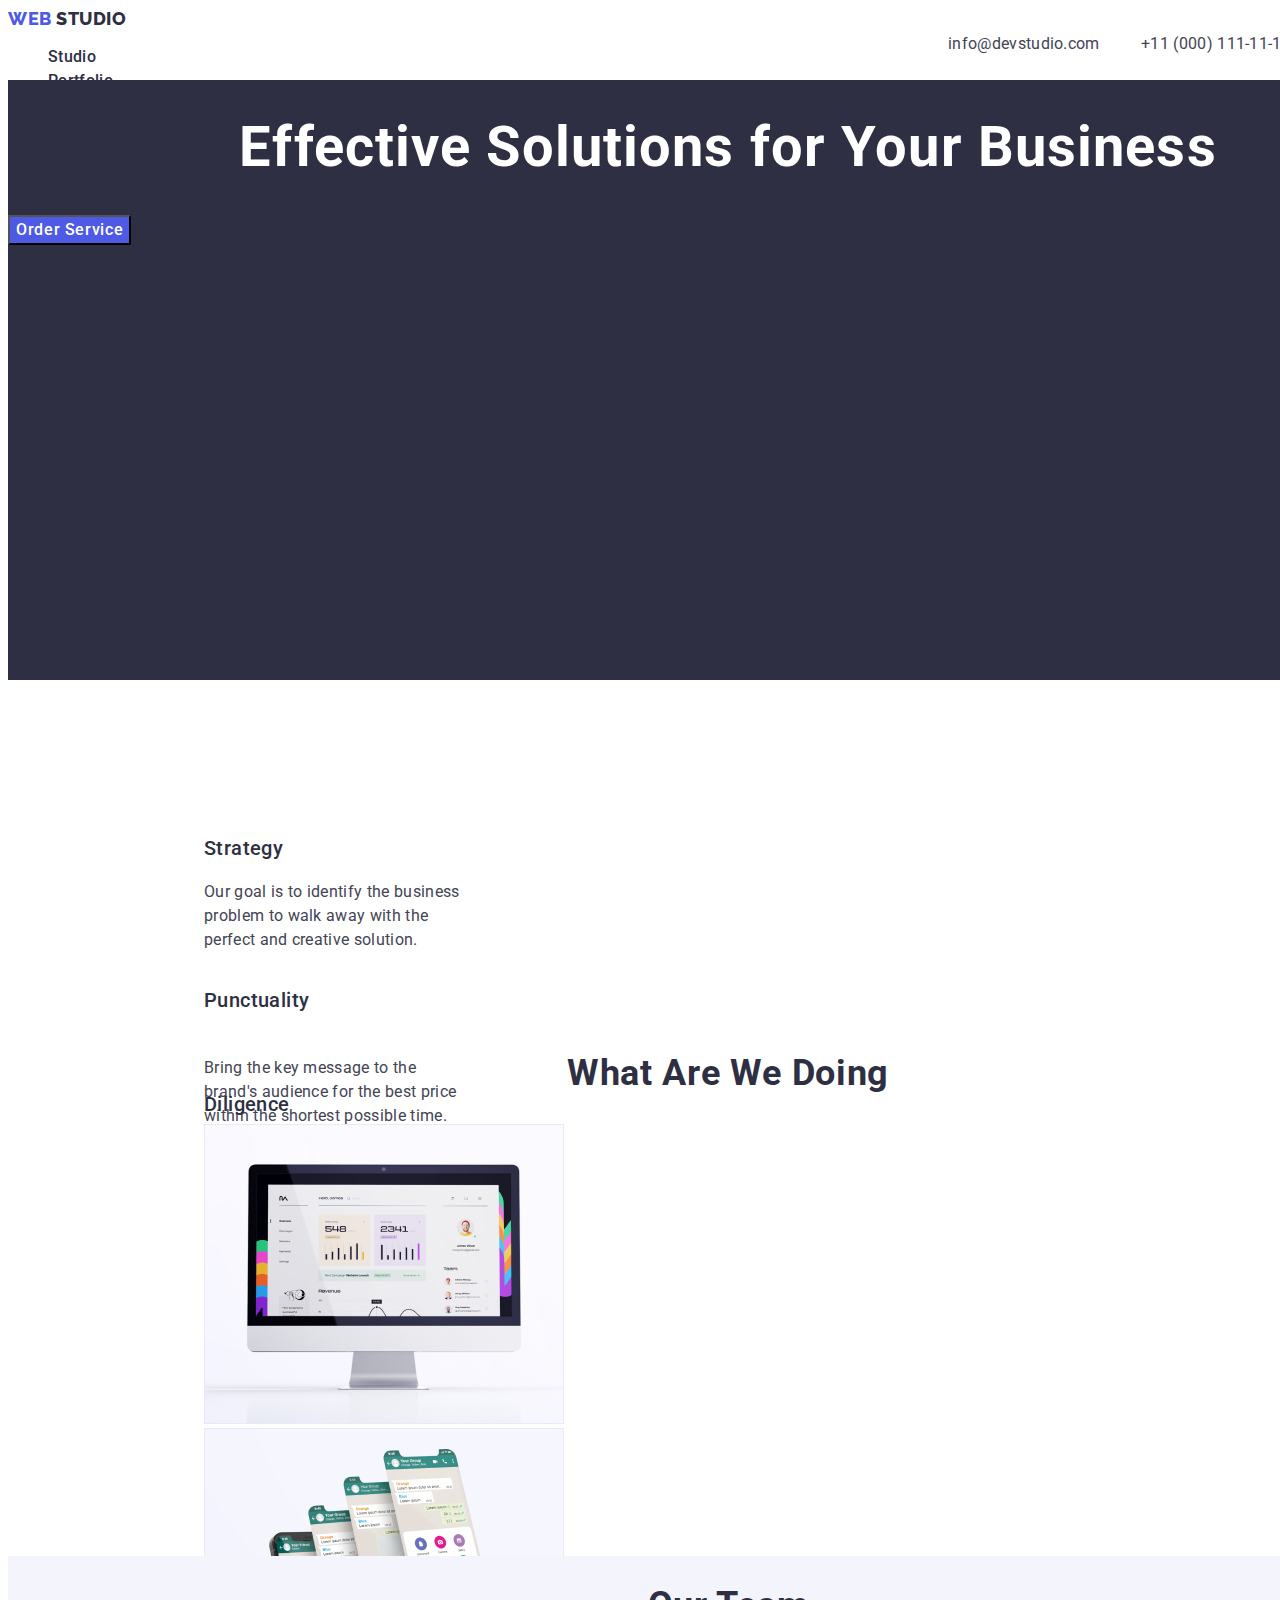
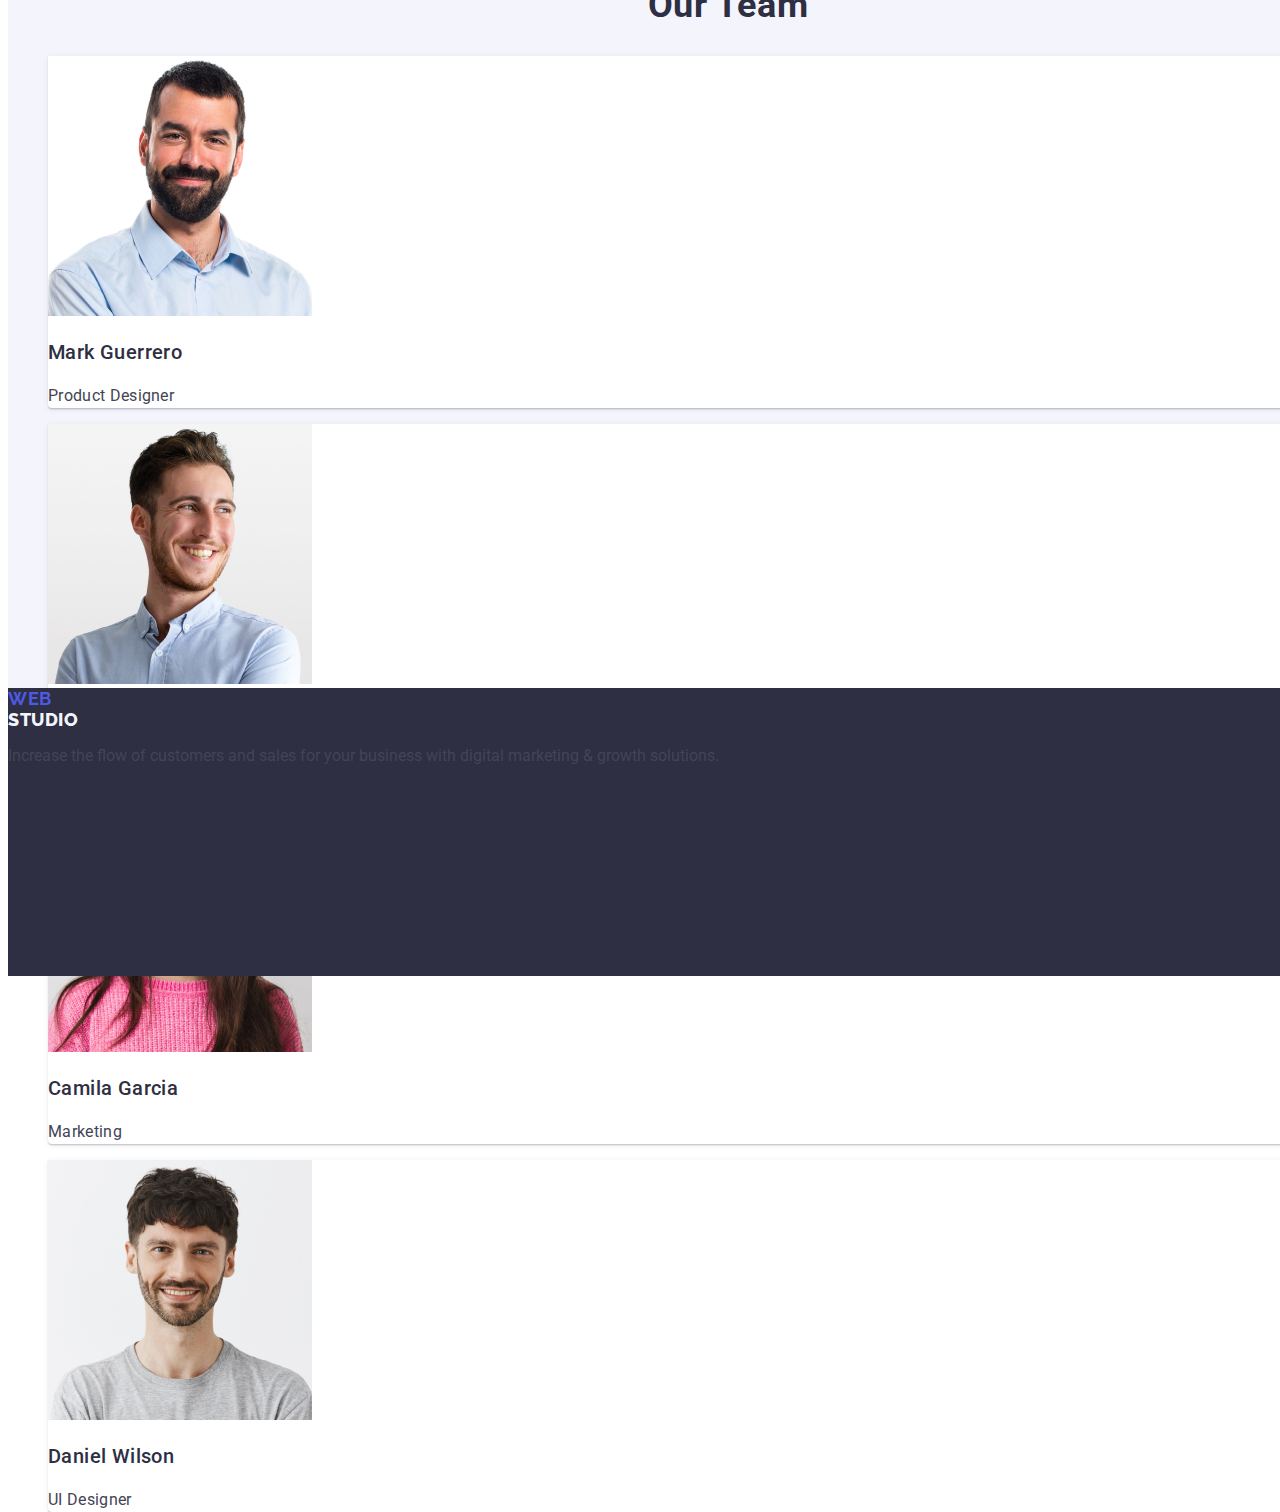
<file: index.html>
<!DOCTYPE html>
<html lang="en">
  <head>
    <meta charset="UTF-8" />
    <meta http-equiv="X-UA-Compatible" content="IE=edge" />
    <meta name="viewport" content="width=device-width, initial-scale=1.0" />
    <title>Document</title>

    <link rel="preconnect" href="https://fonts.googleapis.com" />
    <link rel="preconnect" href="https://fonts.gstatic.com" crossorigin />
    <link
      href="https://fonts.googleapis.com/css2?family=Montserrat:wght@400;700&family=Raleway:wght@800&family=Roboto:wght@400;500;700;900&display=swap"
      rel="stylesheet"
    />
    <link rel="stylesheet" href="./css/styles.css" />
    <link rel="preconnect" href="https://fonts.googleapis.com" />
    <link rel="preconnect" href="https://fonts.gstatic.com" crossorigin />
    <link
      href="https://fonts.googleapis.com/css2?family=Montserrat:wght@400;700&family=Roboto:wght@400;500;700;900&display=swap"
      rel="stylesheet"
    />
  </head>
  <body class="all-page">
    <!-- Header -->
    <header class="top-of-the-page">
      <!-- Navigation -->
      <nav class="list">
        <a class="logo link" href="./index.html"
          >Web <span class="logo-second-part">Studio</span></a
        >
        <ul class="navigation-in-header list navigation">
          <li>
            <a href="" class="link navigation-word-one">Studio</a>
          </li>
          <li>
            <a href="./portfolio.html" class="link navigation-word-one"
              >Portfolio
            </a>
          </li>
          <li>
            <a href="" class="link navigation-word-one">Contacts</a>
          </li>
        </ul>
      </nav>

      <!-- Additional Information -->
      <address>
        <ul class="list link add-information">
          <li class="mailto">
            <a href="mailto:info@devstudio.com" class="link">
              info@devstudio.com</a
            >
          </li>
          <li class="tel">
            <a href="tel:+110001111111" class="link"> +11 (000) 111-11-11</a>
          </li>
        </ul>
      </address>
    </header>

    <!-- Main Content -->
    <main>
      <!-- Section 1 -->
      <section class="section-one-index">
        <h1 class="main-words">Effective Solutions for Your Business</h1>
        <button type="button" class="order-service-button">
          <span class="button-words link">Order Service</span>
        </button>
      </section>

      <!-- Section 2 -->
      <section class="section-two-index">
        <h2 class="our-descritpion" hidden>What are we doing</h2>
        <ul class="list about">
          <li class="small-description-one">
            <h3 class="abouts">Strategy</h3>
            <p class="description-text">
              Our goal is to identify the business problem to walk away with the
              perfect and creative solution.
            </p>
          </li>

          <li class="small-description-two">
            <h3 class="abouts">Punctuality</h3>
            <p class="description-text">
              Bring the key message to the brand's audience for the best price
              within the shortest possible time.
            </p>
          </li>

          <li class="small-description-three">
            <h3 class="abouts">Diligence</h3>
            <p class="description-text">
              Research and confirm brands that present the strongest digital
              growth opportunities and minimize risk.
            </p>
          </li>

          <li class="small-description-four">
            <h3 class="abouts">Technologies</h3>
            <p class="description-text">
              Design practice focused on digital experiences. We bring forth a
              deep passion for problem-solving.
            </p>
          </li>
        </ul>
      </section>
      <!-- Section 3 -->
      <section class="section-three-index">
        <h2 class="main-idea">What are we doing</h2>
        <ul class="list">
          <li class="photo-one">
            <img
              src="./images/images.jpg"
              alt="monitor"
              width="360"
              height="300"
            />
          </li>
          <li class="photo-two">
            <img src="./images/img2.jpg" alt="phone" width="360" height="300" />
          </li>
          <li class="photo-three">
            <img
              src="./images/rectangle71.jpg"
              alt="laptop_and_phone"
              width="360"
              height="300"
            />
          </li>
        </ul>
      </section>
      <!-- Section 4 -->
      <section class="section-four-index">
        <h2 class="section-four-index-title">Our Team</h2>
        <ul class="list">
          <li class="section-four-index-people">
            <img
              src="./images/img.jpg"
              alt="bearded_man"
              width="264"
              height="260"
            />
            <h3 class="section-four-index-names">Mark Guerrero</h3>
            <p class="section-four-index-text">Product Designer</p>
          </li>
          <li class="section-four-index-people">
            <img
              src="./images/img(1).jpg"
              alt="smiling_man"
              width="264"
              height="260"
            />

            <h3 class="section-four-index-names">Tom Ford</h3>
            <p class="section-four-index-text">Frontend Developer</p>
          </li>
          <li class="section-four-index-people">
            <img
              src="./images/img(2).jpg"
              alt="woman"
              width="264"
              height="260"
            />
            <h3 class="section-four-index-names">Camila Garcia</h3>
            <p class="section-four-index-text">Marketing</p>
          </li>
          <li class="section-four-index-people">
            <img
              src="./images/img(3).jpg"
              alt="man_in_t-shirt"
              width="264"
              height="260"
            />
            <h3 class="section-four-index-names">Daniel Wilson</h3>
            <p class="section-four-index-text">UI Designer</p>
          </li>
        </ul>
      </section>
    </main>

    <!-- Footer -->
    <footer class="page-footer">
      <a href="./index.html" class="page-footer-logo link">
        <div class="logo-first-part link">Web</div>
        <span class="page-footer-link">Studio</span>
      </a>
      <p class="page-footer-text">
        Increase the flow of customers and sales for your business with digital
        marketing & growth solutions.
      </p>
    </footer>
  </body>
</html>
</file>
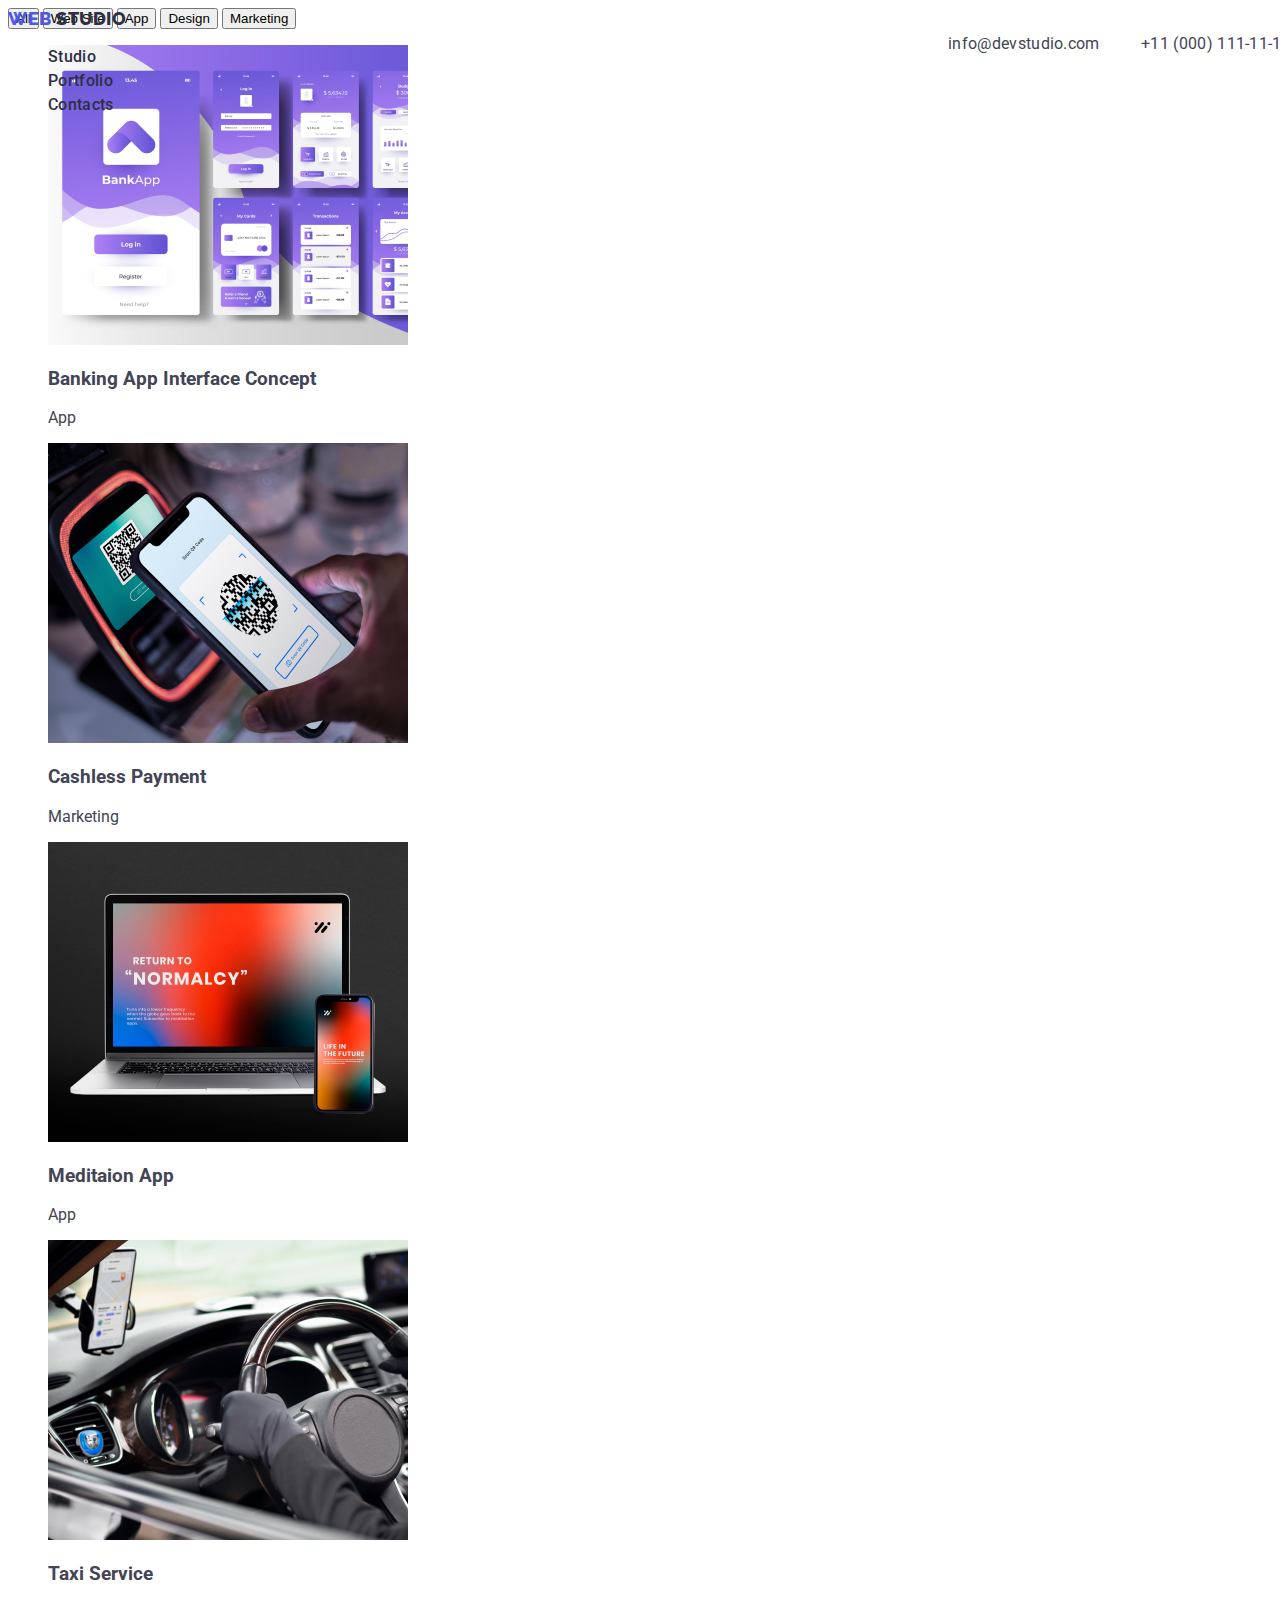
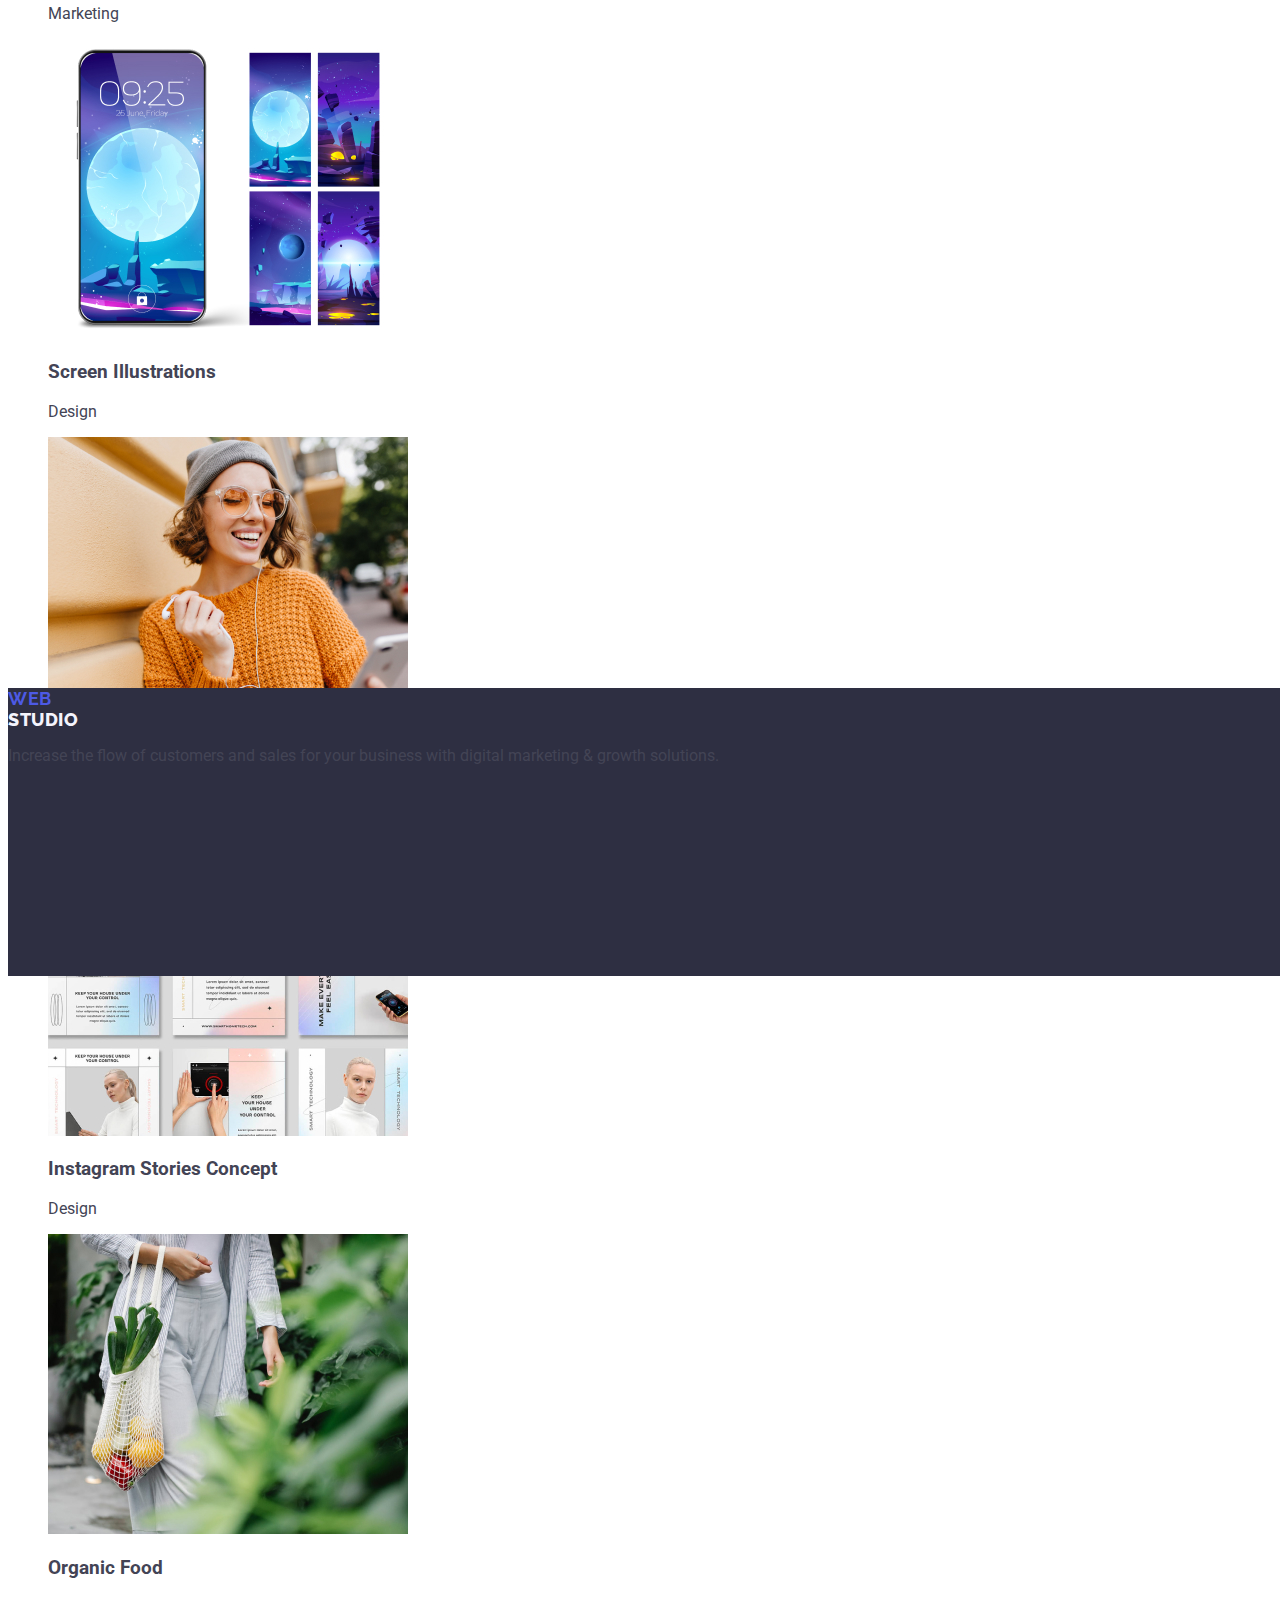
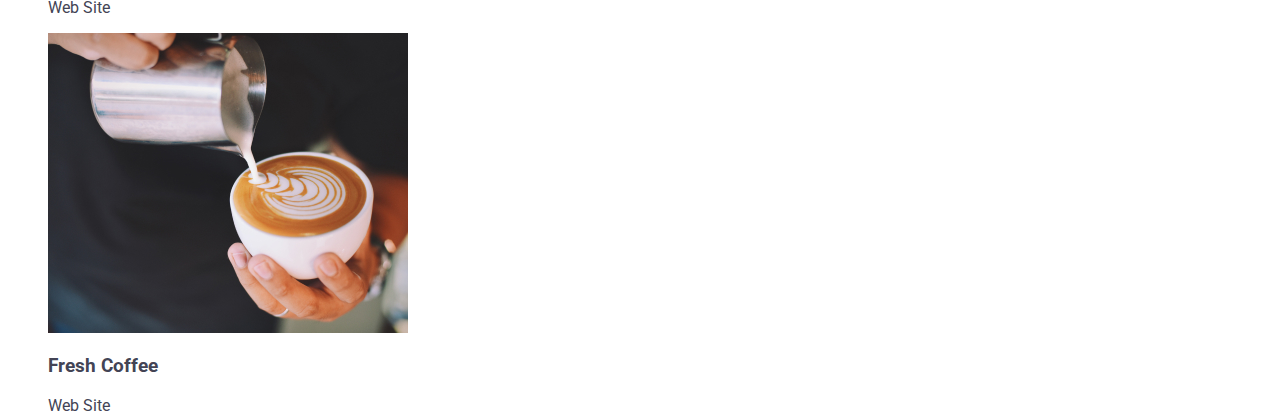
<file: portfolio.html>
<!DOCTYPE html>
<html lang="en">
  <head>
    <meta charset="UTF-8" />
    <meta http-equiv="X-UA-Compatible" content="IE=edge" />
    <meta name="viewport" content="width=device-width, initial-scale=1.0" />
    <link rel="preconnect" href="https://fonts.googleapis.com" />
    <link rel="preconnect" href="https://fonts.gstatic.com" crossorigin />
    <link
      href="https://fonts.googleapis.com/css2?family=Montserrat:wght@400;700&family=Raleway:wght@800&family=Roboto:wght@400;500;700;900&display=swap"
      rel="stylesheet"
    />
    <link rel="stylesheet" href="./css/styles.css" />
    <link rel="preconnect" href="https://fonts.googleapis.com" />
    <link rel="preconnect" href="https://fonts.gstatic.com" crossorigin />
    <link
      href="https://fonts.googleapis.com/css2?family=Montserrat:wght@400;700&family=Roboto:wght@400;500;700;900&display=swap"
      rel="stylesheet"
    />
    <title>Document</title>
  </head>
  <body class="all-page">
    <!-- Header -->
    <header class="top-of-the-page">
      <!-- Navigation -->
      <nav class="list">
        <a class="logo link" href="./index.html"
          >Web <span class="logo-second-part">Studio</span></a
        >
        <ul class="navigation-in-header list navigation">
          <li>
            <a href="" class="link navigation-word-one">Studio</a>
          </li>
          <li>
            <a href="./portfolio.html" class="link navigation-word-one"
              >Portfolio
            </a>
          </li>
          <li>
            <a href="" class="link navigation-word-one">Contacts</a>
          </li>
        </ul>
      </nav>

      <!-- Additional Information -->
      <address>
        <ul class="list link add-information">
          <li class="mailto">
            <a href="mailto:info@devstudio.com" class="link">
              info@devstudio.com</a
            >
          </li>
          <li class="tel">
            <a href="tel:+110001111111" class="link"> +11 (000) 111-11-11</a>
          </li>
        </ul>
      </address>
    </header>
    <main>
      <section>
        <!-- Filter -->
        <div>
          <button type="button">All</button>
          <button type="button">Web Site</button>
          <button type="button">App</button>
          <button type="button">Design</button>
          <button type="button">Marketing</button>
        </div>
        <!-- Services -->
        <div>
          <ul class="list">
            <li>
              <img src="./images/portfolio/1.jpg" alt="Banking App" />
              <h3>Banking App Interface Concept</h3>
              <p>App</p>
            </li>
            <li>
              <img src="./images/portfolio/2.jpg" alt="Cashless Payment" />
              <h3>Cashless Payment</h3>
              <p>Marketing</p>
            </li>
            <li>
              <img src="./images/portfolio/3.jpg" alt="Meditaion App" />
              <h3>Meditaion App</h3>
              <p>App</p>
            </li>
            <li>
              <img src="./images/portfolio/4.jpg" alt="Taxi Service" />
              <h3>Taxi Service</h3>
              <p>Marketing</p>
            </li>
            <li>
              <img src="./images/portfolio/5.jpg" alt="Screen Illustrations" />
              <h3>Screen Illustrations</h3>
              <p>Design</p>
            </li>
            <li>
              <img src="./images/portfolio/6.jpg" alt="Online Courses" />
              <h3>Online Courses</h3>
              <p>Marketing</p>
            </li>
            <li>
              <img
                src="./images/portfolio/7.jpg"
                alt="Instagram Stories Concept"
              />
              <h3>Instagram Stories Concept</h3>
              <p>Design</p>
            </li>
            <li>
              <img src="./images/portfolio/8.jpg" alt="Organic Food" />
              <h3>Organic Food</h3>
              <p>Web Site</p>
            </li>
            <li>
              <img src="./images/portfolio/9.jpg" alt="Fresh Coffee" />
              <h3>Fresh Coffee</h3>
              <p>Web Site</p>
            </li>
          </ul>
        </div>
      </section>
    </main>
    <!-- Footer -->
    <footer class="page-footer">
      <a href="./index.html" class="page-footer-logo link">
        <div class="logo-first-part link">Web</div>
        <span class="page-footer-link">Studio</span>
      </a>
      <p class="page-footer-text">
        Increase the flow of customers and sales for your business with digital
        marketing & growth solutions.
      </p>
    </footer>
  </body>
</html>
</file>
<file: css/styles.css>
:root {
  --brand-color: #4d5ae5;
}
/* main page */
.all-page {
  width: 1440px;
  height: 2592px;
  background-color: #ffffff;
  color: #434455;
  position: relative;
  font-family: "Roboto", sans-serif;
}

/* header */
.top-of-the-page {
  width: 1440px;
  height: 72px;
  left: 0px;
  top: 0px;
  position: absolute;
}
.navigation-words {
  display: flex;
  flex-direction: row;
  align-items: flex-start;
  padding: 0px;
  gap: 40px;

  position: absolute;
  width: 261px;
  height: 24px;
  left: 347px;
  top: 24px;
}

.link {
  text-decoration: none;
  color: #434455;
}
.navigation .link:hover,
.navigation .link:focus {
  color: #404bbf;
}

.navigation-word-one {
  font-weight: 500;
  font-size: 16px;
  line-height: 1.5;
  letter-spacing: 0.02em;
  color: #2e2f42;
}

.list {
  list-style: none;
}

/* header logo */
.logo {
  font-family: "Raleway", sans-serif;
  font-weight: 800;
  font-size: 18px;
  line-height: 1.17;
  letter-spacing: 0.03em;
  text-transform: uppercase;
  color: #4d5ae5;
}

.logo-first-part {
  width: 44px;
  height: 21px;
  font-family: "Raleway";
  font-style: normal;
  font-weight: 800;
  font-size: 18px;
  line-height: 21px;
  display: flex;
  align-items: center;
  letter-spacing: 0.03em;
  text-transform: uppercase;
  color: #4d5ae5;
  flex: none;
  order: 0;
  flex-grow: 0;
  font-weight: bold;
}
.logo-second-part {
  font-family: "Raleway";
  font-style: normal;
  font-weight: 800;
  font-size: 18px;
  line-height: 21px;
  color: #2e2f42;
}
/* Additional Information */

.add-information .link:hover,
.add-information .link:focus {
  color: #404bbf;
}
.mailto {
  position: absolute;
  width: 153px;
  height: 24px;
  left: 940px;
  top: 24px;
  font-family: "Roboto";
  font-style: normal;
  font-weight: 400;
  font-size: 16px;
  line-height: 24px;
  letter-spacing: 0.02em;
  color: #434455;
}

.tel {
  position: absolute;
  width: 151px;
  height: 24px;
  left: 1133px;
  top: 24px;
  font-family: "Roboto";
  font-style: normal;
  font-weight: 400;
  font-size: 16px;
  line-height: 24px;
  letter-spacing: 0.02em;
  color: #434455;
}
/* section-one */

.section-one-index {
  left: 0px;
  top: 72px;
  width: 1440px;
  height: 600px;
  background-color: #2e2f42;
  position: absolute;
}

.main-words {
  font-size: 56px;
  line-height: 1.07;
  text-align: center;
  letter-spacing: 0.02em;
  color: #ffffff;
}
.order-service-button {
  background-color: #4d5ae5;
  font-family: "Roboto", sans-serif;
  font-weight: 500;
  font-size: 16px;
  line-height: 1.5;
  letter-spacing: 0.04em;
  color: #ffffff;
}
.button-words {
  font-family: "Roboto";
  font-style: normal;
  font-weight: 500;
  font-size: 16px;
  line-height: 24px;
  color: #ffffff;
  flex: none;
  order: 0;
  flex-grow: 0;
  letter-spacing: 0.04em;
  line-height: 1.5;
}

.order-service-button:hover,
.order-service-button:focus {
  background-color: #404bbf;
  cursor: pointer;
}

/* section two */

.section-two-index {
  position: absolute;
  width: 1128px;
  height: 104px;
  left: 156px;
  top: 792px;
}

.abouts {
  font-weight: 500;
  font-size: 20px;
  line-height: 1.2;
  letter-spacing: 0.02em;
  color: #2e2f42;
}

.small-description-one {
  font-size: 16px;
  line-height: 1.5;
  letter-spacing: 0.02em;
  color: #434455;
}
.small-description-two {
  display: flex;
  flex-direction: column;
  align-items: flex-start;
  padding: 0px;
  gap: 8px;
  width: 264px;
  height: 104px;
  left: 444px;
  top: 792px;
}
.small-description-three {
  display: flex;
  flex-direction: column;
  align-items: flex-start;
  padding: 0px;
  gap: 8px;
  width: 264px;
  height: 104px;
  left: 732px;
  top: 792px;
}
.small-description-four {
  display: flex;
  flex-direction: column;
  align-items: flex-start;
  padding: 0px;
  gap: 8px;
  width: 264px;
  height: 104px;
  left: 1020px;
  top: 792px;
}
.description-text {
  width: 264px;
  height: 72px;
  font-family: "Roboto";
  font-style: normal;
  font-weight: 400;
  font-size: 16px;
  line-height: 24px;
  letter-spacing: 0.02em;
  color: #434455;
  flex: none;
  order: 1;
  flex-grow: 0;
}
.about {
  display: flex;
  flex-direction: column;
  align-items: flex-start;
}

/* section three */

.section-three-index {
  position: absolute;
  width: 1128px;
  height: 412px;
  left: 156px;
  top: 1016px;
}

.main-idea {
  font-size: 36px;
  line-height: 1.11;
  text-align: center;
  letter-spacing: 0.02em;
  text-transform: capitalize;
  color: #2e2f42;
}

/* Section four */

.section-four-index {
  position: absolute;
  width: 1440px;
  height: 732px;
  left: 0px;
  top: 1548px;
  background-color: #f4f4fd;
  color: #2e2f42;
}

.section-four-index-title {
  font-family: "Roboto";
  font-style: normal;
  font-size: 36px;
  line-height: 1.11;
  text-align: center;
  letter-spacing: 0.02em;
  text-transform: capitalize;
  color: #2e2f42;
}

.section-four-index-names {
  font-weight: 500;
  font-family: "Roboto";
  font-style: normal;
  font-weight: 500;
  font-size: 20px;
  line-height: 1.2;
  letter-spacing: 0.02em;
}

.section-four-index-text {
  font-size: 16px;
  line-height: 1.5;
  letter-spacing: 0.02em;
  color: #434455;
}

.section-four-index-people {
  background-color: #ffffff;
  box-shadow: 0px 1px 6px rgba(46, 47, 66, 0.08),
    0px 1px 1px rgba(46, 47, 66, 0.16), 0px 2px 1px rgba(46, 47, 66, 0.08);
  border-radius: 0px 0px 4px 4px;
}

/* footer */
.page-footer {
  position: absolute;
  width: 1440px;
  height: 288px;
  left: 0px;
  top: 2280px;
  background-color: #2e2f42;
}

.page-footer-link {
  color: #f4f4fd;
}

.page-footer-logo {
  font-family: "Raleway", sans-serif;
  font-weight: 800;
  font-size: 18px;
  line-height: 1.17;
  letter-spacing: 0.03em;
  text-transform: uppercase;
  color: #4d5ae5;
}
</file>
